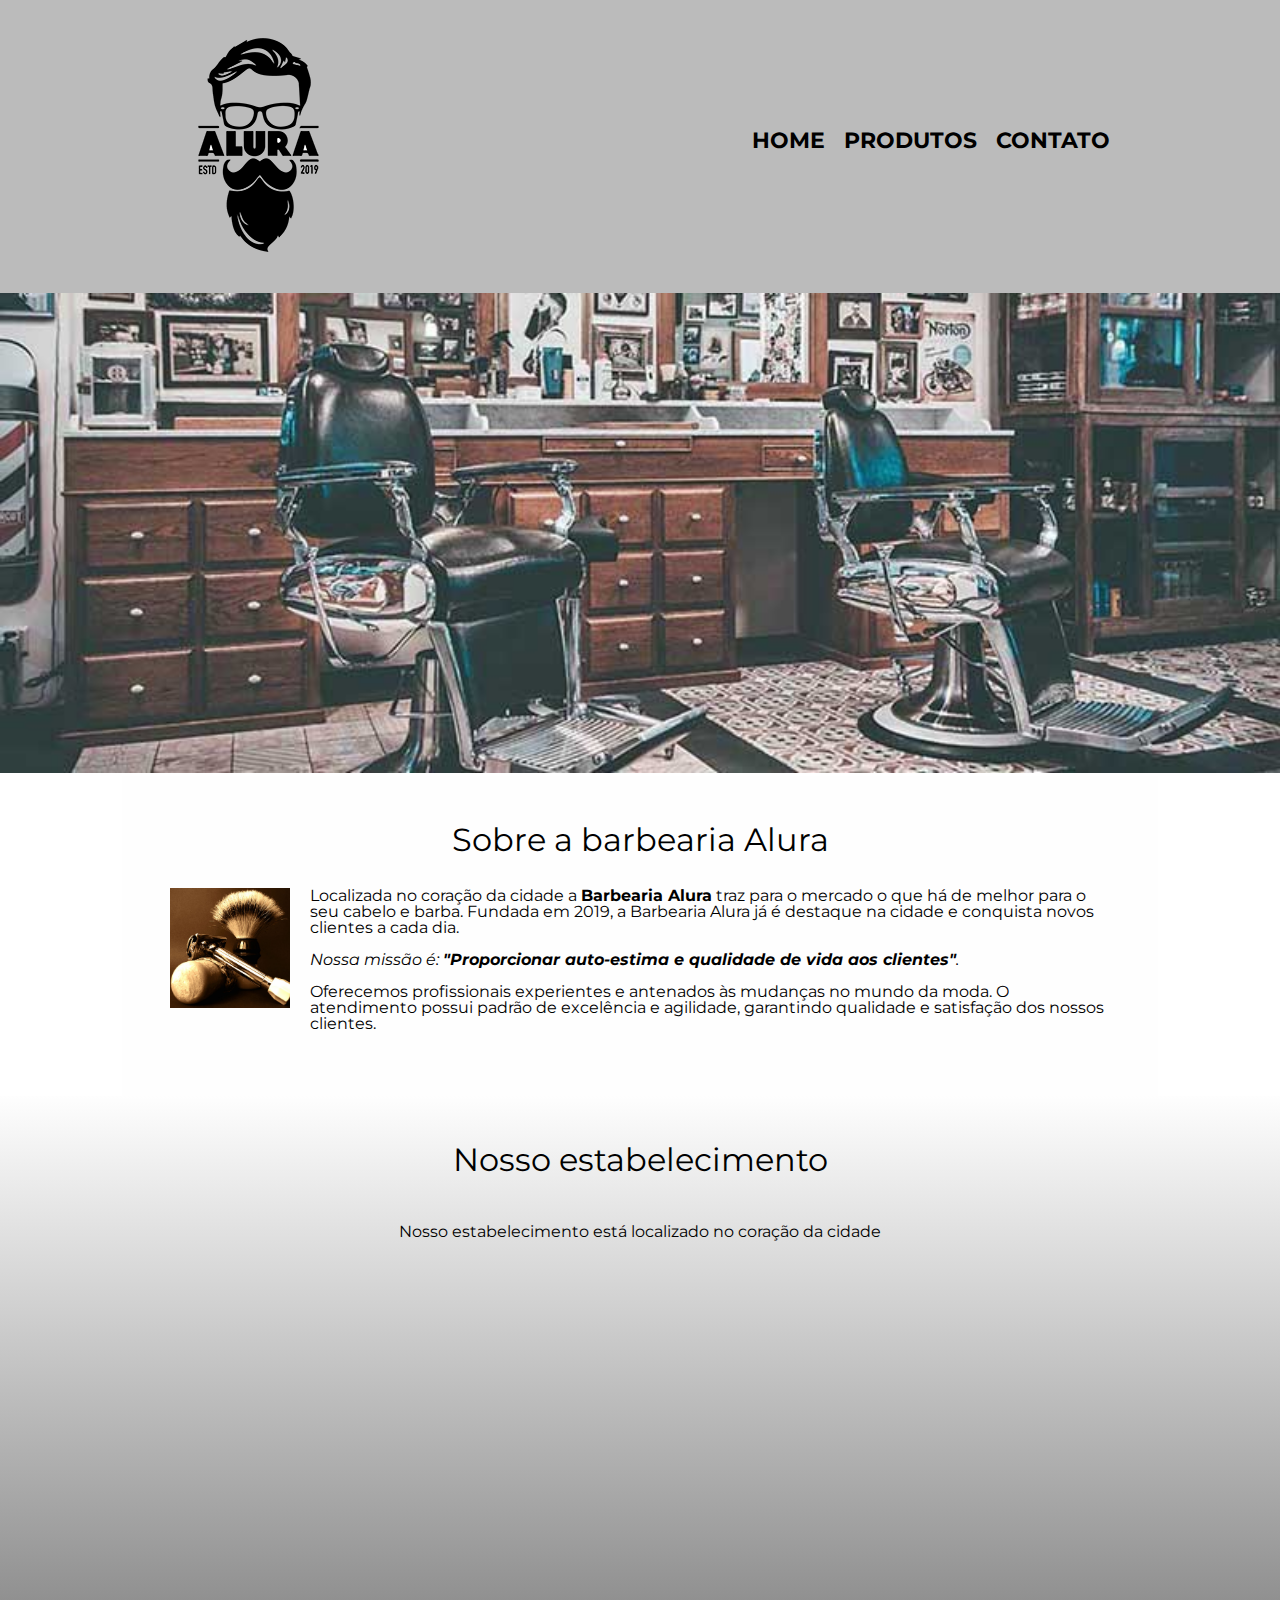
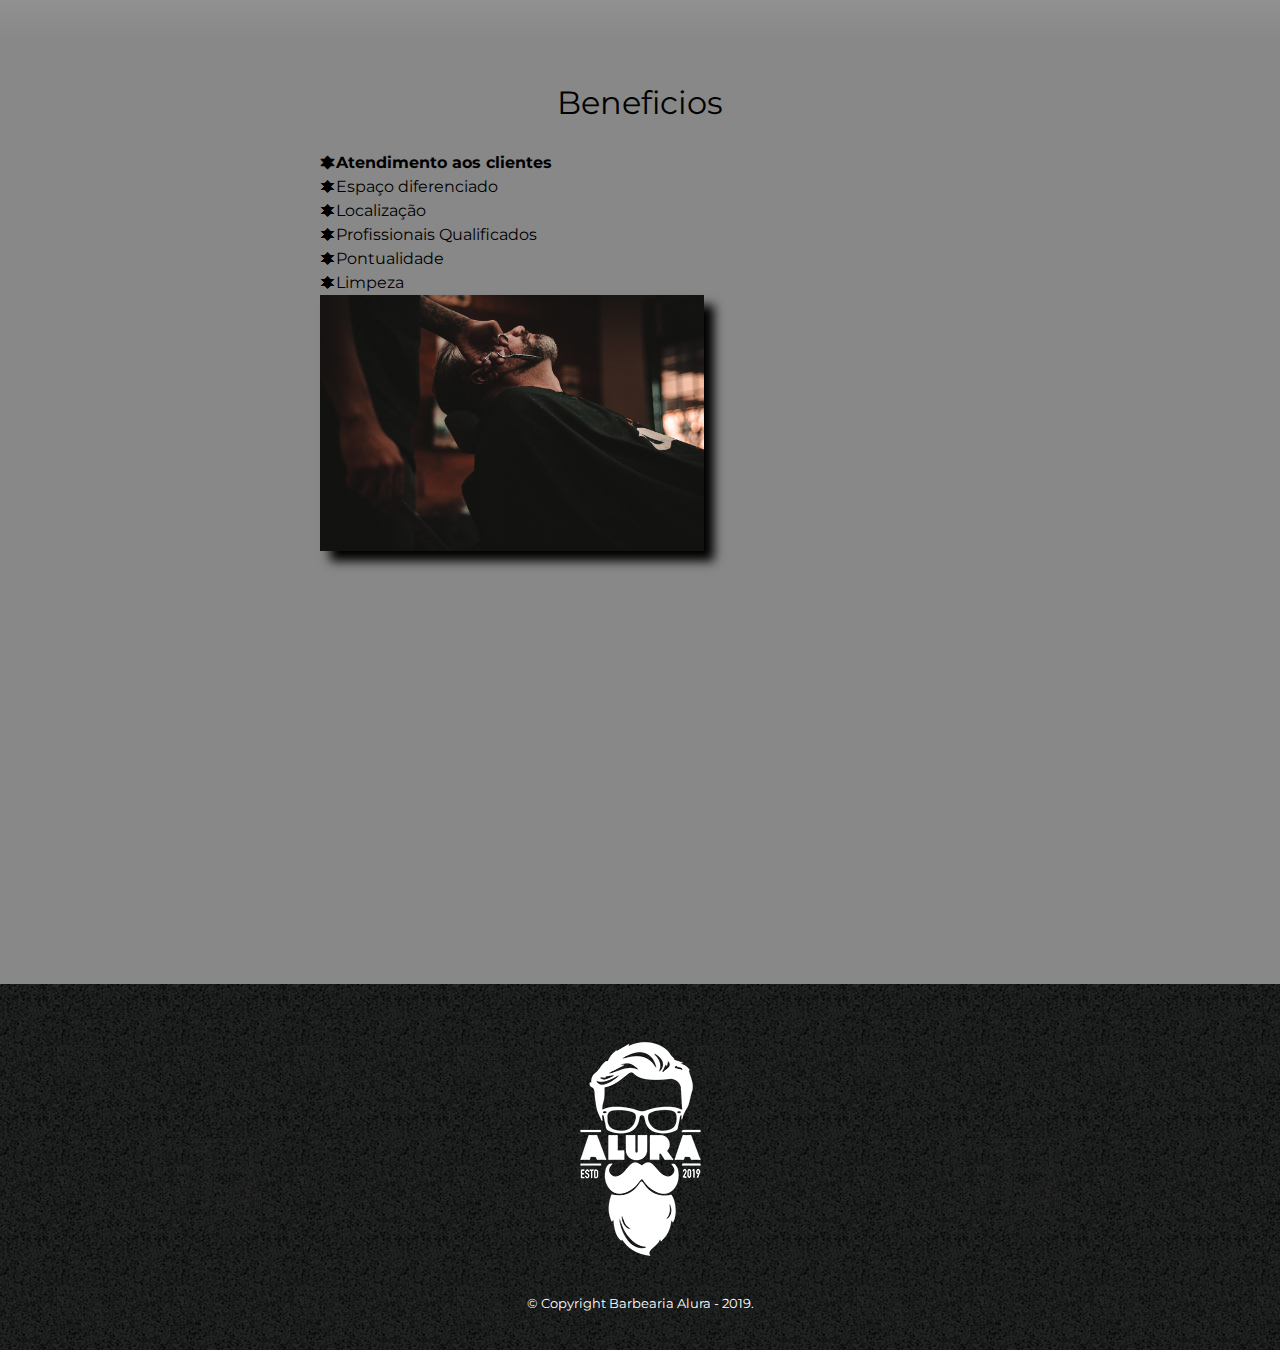
<file: index.html>
<!DOCTYPE html>
	<html lang="pt-br">
		<head>
			<meta charset="utf-8">
			<title>Barbearia Alura</title>
			<link rel="stylesheet" href="reset.css">
			<link rel="stylesheet" href="style.css">

			<link href="https://fonts.googleapis.com/css2?family=Montserrat&display=swap" rel="stylesheet">
		</head> 
		<body>
			<header>
				<div class="caixa">
					<h1><img src="logo.png"></h1>
					<nav>
						<ul>
							<li><a href="index.html">Home</a></li>
							<li><a href="produtos.html">Produtos</a></li>
							<li><a href="contato.html">Contato</a></li>
						</ul>
					</nav>
				</div>
			</header>

			<img class="banner" src="banner.jpg">

			<main>
				<section class="principal">
					<h2 class="titulo-principal">Sobre a barbearia Alura</h2>

				<img class="utensilios" src="utensilios.jpg">

				<p> Localizada no coração da cidade a <strong>Barbearia Alura</strong> traz para o mercado o que há de melhor para o seu cabelo e barba. Fundada em 2019, a Barbearia Alura já é destaque na cidade e conquista novos clientes a cada dia.
				</p>	

				<p id="missao"><em>Nossa missão é: <strong>"Proporcionar auto-estima e qualidade de vida aos clientes"</strong>.</em>
				</p>

				<p>	Oferecemos profissionais experientes e antenados às mudanças no mundo da moda. O atendimento possui padrão de excelência e agilidade, garantindo qualidade e satisfação dos nossos clientes.
				</p> 

				</section>
				<section class="mapa">
					<h3 class="titulo-principal">Nosso estabelecimento</h3>
					<p>Nosso estabelecimento está localizado no coração da cidade</p>

					<div class="mapa-conteudo">
						<iframe src="https://www.google.com/maps/embed?pb=!1m16!1m12!1m3!1d29251.6395275133!2d-46.64986545837487!3d-23.588011744292483!2m3!1f0!2f0!3f0!3m2!1i1024!2i768!4f13.1!2m1!1salura%20sao%20paulo!5e0!3m2!1spt-BR!2sbr!4v1651613774161!5m2!1spt-BR!2sbr" width="100%" height="300" style="border:0;" allowfullscreen="" loading="lazy" referrerpolicy="no-referrer-when-downgrade"></iframe>
					</div>
				</section>
				<section class="beneficios">
					<h3 class="titulo-principal">Beneficios</h3>
					<div class="conteudo-beneficios">
						<ul class="lista-beneficios">
							<li class="itens">Atendimento aos clientes</li>
							<li class="itens">Espaço diferenciado</li>
							<li class="itens">Localização</li>
							<li class="itens">Profissionais Qualificados</li>
							<li class="itens">Pontualidade</li>
							<li class="itens">Limpeza</li>
						</ul>
						<img src="beneficios.jpg" class="imagem-beneficios">
					</div>

					<div class="video">
						<iframe width="560" height="315" src="https://www.youtube.com/embed/wcVVXUV0YUY" title="YouTube video player" frameborder="0" allow="accelerometer; autoplay; clipboard-write; encrypted-media; gyroscope; picture-in-picture" allowfullscreen></iframe>
					</div>
				</section>
			</main>	

				<footer>
					<img src="logo-branco.png">
					<p class="copyright">&copy; Copyright Barbearia Alura - 2019.</p>
				</footer>
		</body>
	</html>
</file>
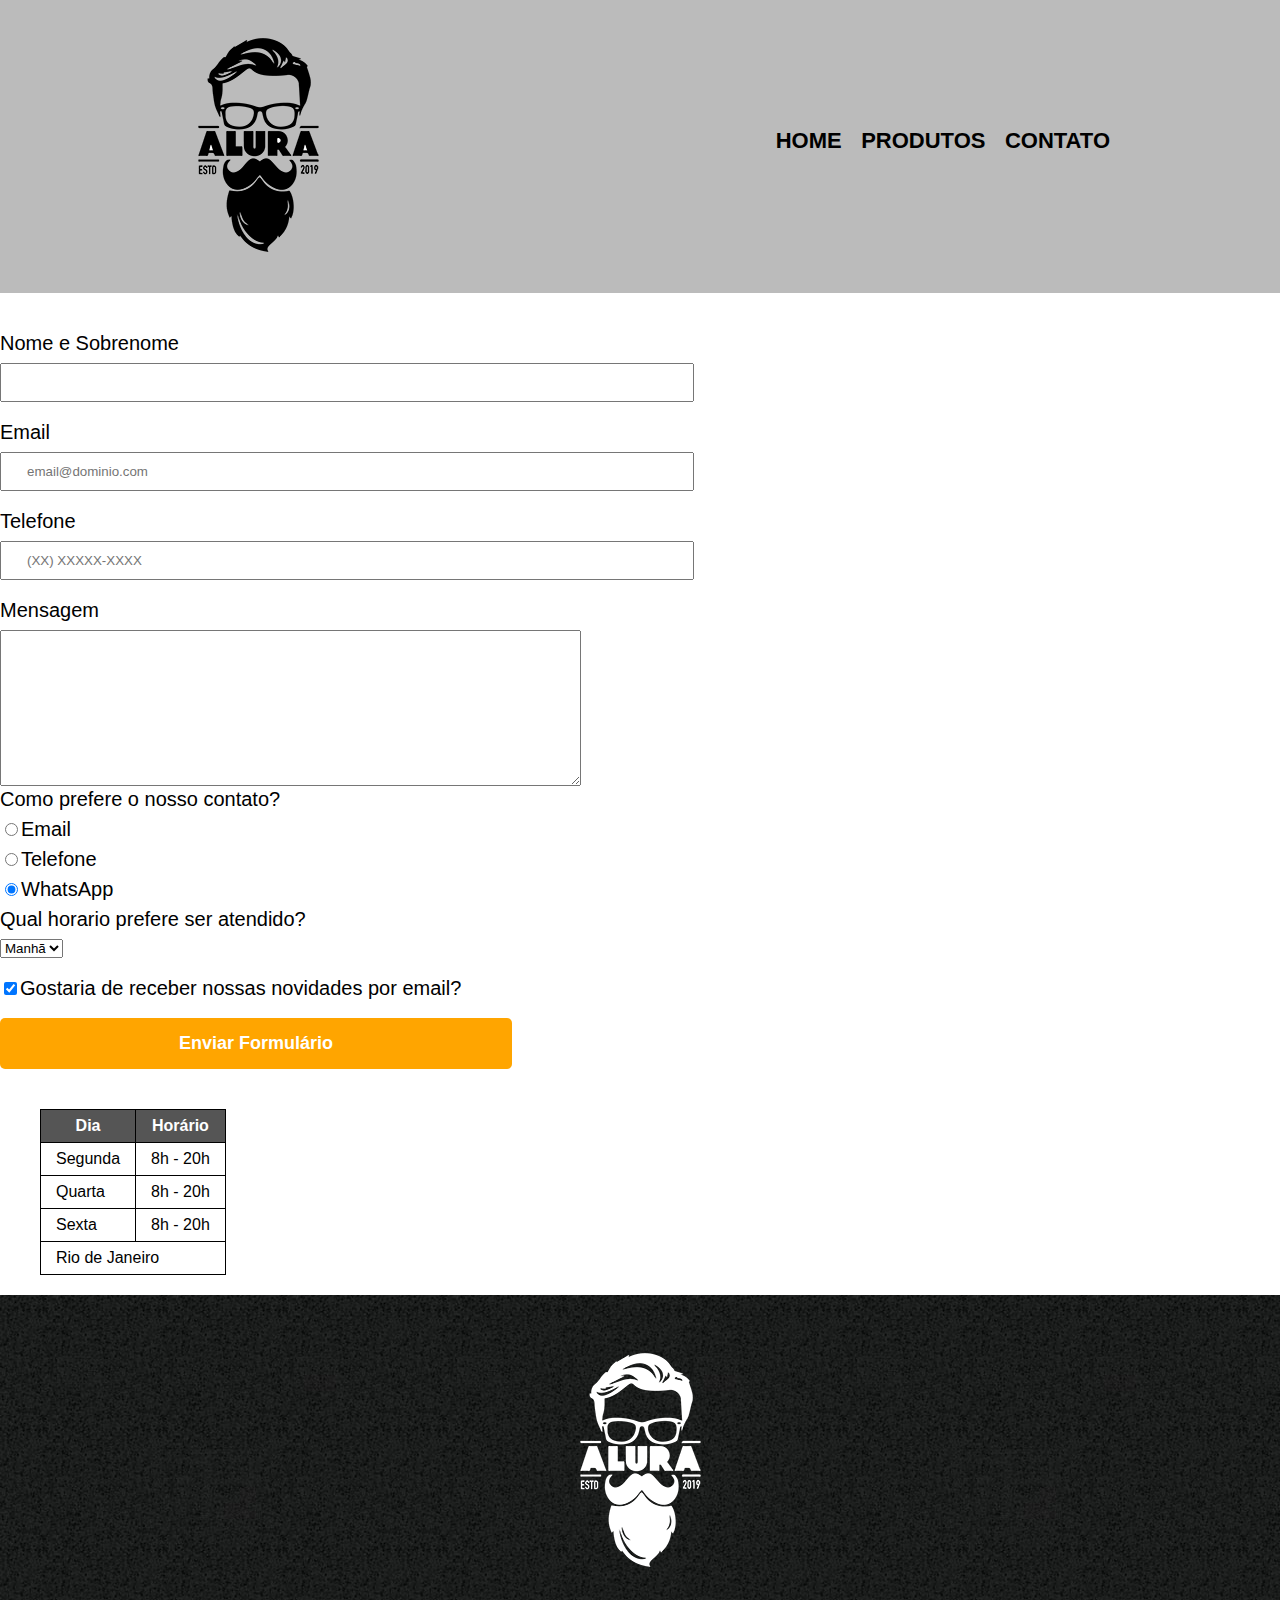
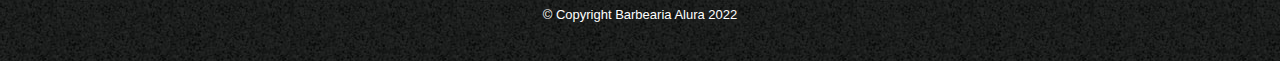
<file: contato.html>
<!DOCTYPE html>
<html lang="pt-br"> 
	<head>
		<meta charset="utf-8">
		<title>Contato-Barbearia Alura</title>
		<link rel="stylesheet" href="reset.css">
		<link rel="stylesheet" href="style.css">
	</head>
	<body>
		<header>
				<div class="caixa">
					<h1><img src="logo.png"></h1>
					<nav>
						<ul>
							<li><a href="index.html">Home</a></li>
							<li><a href="produtos.html">Produtos</a></li>
							<li><a href="contato.html">Contato</a></li>
						</ul>
					</nav>
				</div>
			</header>

			<main>
				<form>
					<label for="nomesobrenome">Nome e Sobrenome</label>
					<input type="text" id="nomesobrenome" class="input-padrao" required>

					<label for="email">Email</label>
					<input type="email" id="email" class="input-padrao" required placeholder="email@dominio.com">

					<label for="telefone">Telefone</label>
					<input type="tel" id="telefone" class="input-padrao" required placeholder="(XX) XXXXX-XXXX">

					<label for="mensagem">Mensagem</label>
					<textarea cols="70" rows="10" id="mensagem" ></textarea>
					

					<fieldset>
						<legend>Como prefere o nosso contato?</legend>

						<label for="radio-email"><input type="radio" name="contato" value="email" id="radio-email">Email</label>

						<label for="radio-telefone"><input type="radio" name="contato" value="telefone" id="radio-telefone">Telefone</label>

						<label for="radio-whatsapp"><input type="radio" name="contato" value="whatsapp" id="radio-whatsapp" checked>WhatsApp</label>

					</fieldset>

					<fieldset>
						<legend>Qual horario prefere ser atendido?</legend>
						<select> 
							<option>Manhã</option>
							<option>Tarde</option>
							<option>Noite</option>

						</select>
					</fieldset>

					<label class="checkbox"><input type="checkbox" checked>Gostaria de receber nossas novidades por email?</label>

					<input type="submit" value="Enviar Formulário" class="Enviar">
				</form>

				<table>
					<thead>
						<tr>
							<th>Dia</th>
							<th>Horário</th>
						</tr>
					</thead>

					<tbody>
						<tr>
							<td>Segunda</td>
							<td>8h - 20h</td>
						</tr>
						<tr>
							<td>Quarta</td>
							<td>8h - 20h</td>
						</tr>
						<tr>
							<td>Sexta</td>
							<td>8h - 20h</td>
						</tr>

						<tr>
							<td colspan="5">Rio de Janeiro</td>
						</tr>
					</tbody>
				</table>
			</main>
			<footer>
						<img src="logo-branco.png" alt="logo da barbearia Alura">
						<p class="copyright">&copy; Copyright Barbearia Alura 2022</p>
				</footer>

	</body>

</html>
</file>
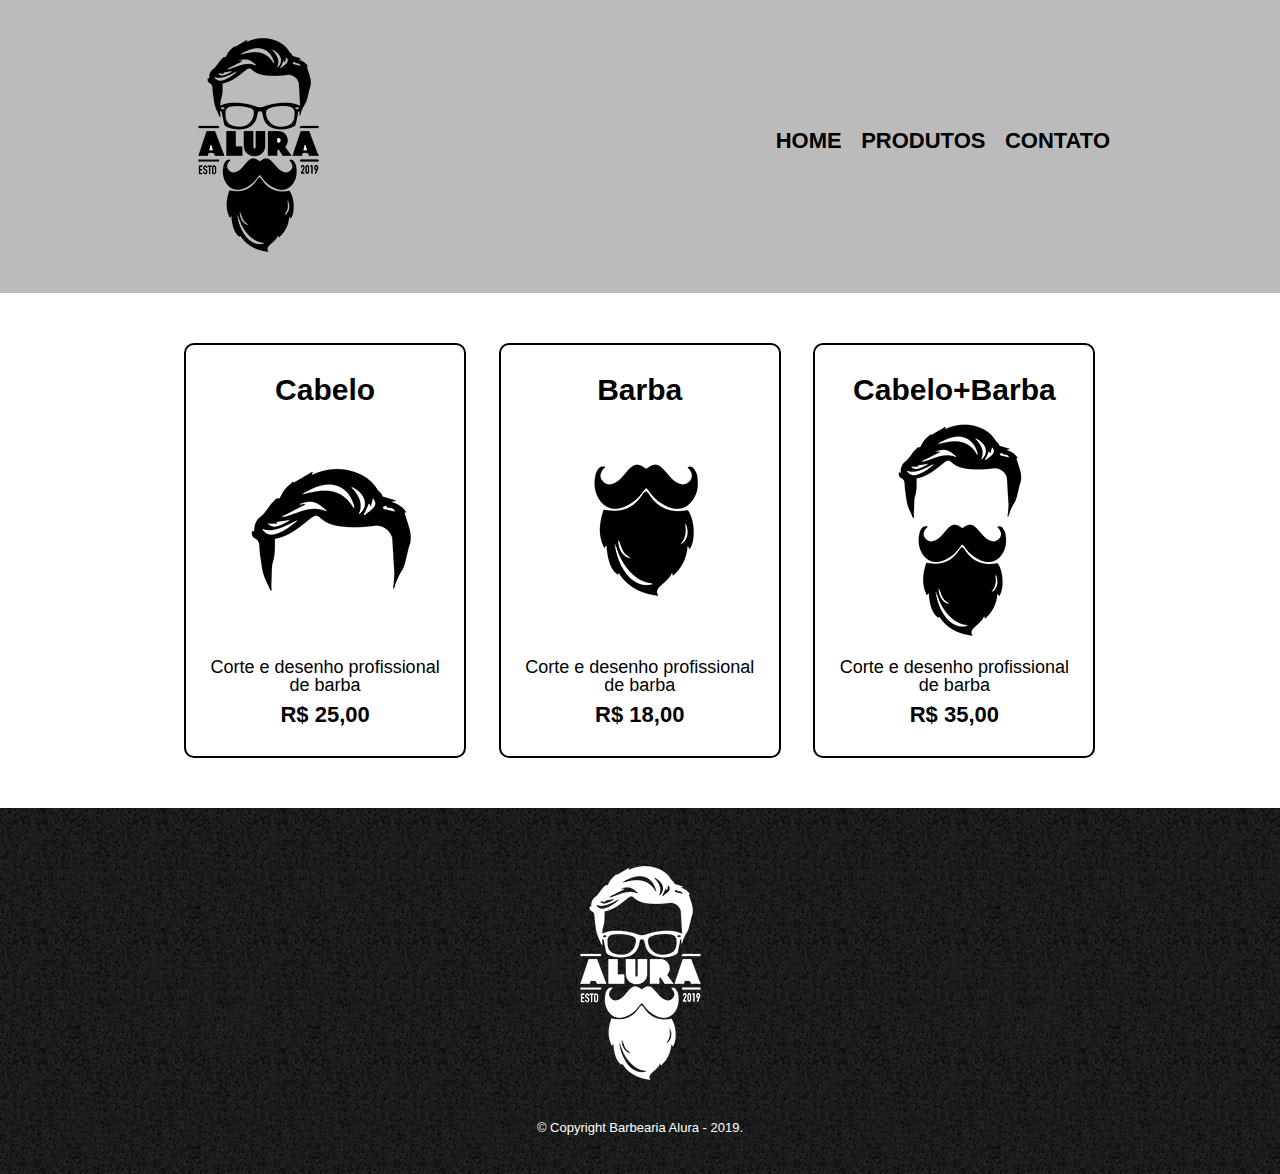
<file: produtos.html>
<!DOCTYPE html>
	<html lang="pt-br">

	<head>
		<meta charset="utf-8">
		<title> Produtos-Barbearia Alura </title>
		<link rel="stylesheet" href="reset.css"> 
		<link rel="stylesheet" href="style.css">
	</head> 

	<body>
		<header>
			<div class="caixa"> 
				<h1> <img src="logo.png"></h1>
				<nav>
					<ul>
						<li><a href="index.html">Home</a></li>
						<li><a href="produtos.html">Produtos</a></li>
						<li><a href="contato.html">Contato</a></li>
					</ul>
				</nav>
			</div>
		</header>

		<main>
			<ul class="produtos">
				<li>
					<h2>Cabelo</h2>
					<img src="cabelo.jpg">
					<p class="produtos-descricao">Corte e desenho profissional de barba</p>
					<p class="produtos-preco">R$ 25,00</p>
				</li>
				<li>
					<h2>Barba</h2>
					<img src="barba.jpg">
					<p class="produtos-descricao">Corte e desenho profissional de barba</p>
					<p class="produtos-preco">R$ 18,00</p>
				</li>
				<li>
					<h2>Cabelo+Barba</h2>
					<img src="cabelo+barba.jpg">
					<p class="produtos-descricao">Corte e desenho profissional de barba</p>
					<p class="produtos-preco">R$ 35,00</p>
				</li>
			</ul>
		</main>
		<footer>
			<img src="logo-branco.png">
			<p class="copyright">&copy; Copyright Barbearia Alura - 2019.</p>
		</footer>
	</body>
	</html>
</file>
<file: style.css>
/* estilo da pagina "Home" pt1*/

body {
	font-family: "Montserrat", sans-serif;
}

header {
	background: #BBBBBB;
	padding: 20px 0;
}

.caixa {
	position: relative;
	width: 940px;
	margin: 0 auto;
}

nav {
	position: absolute;
	top: 110px;
	right: 0;
}

nav li {
	display: inline;
	margin: 0 0 0 15px;
}

nav a {
	text-transform: uppercase;
	color: #000000;
	font-weight:  bold;
	font-size:  22px;
	text-decoration: none;
}

nav a:hover {
	color: #C78C19;
	text-decoration: underline;
}

/*estilo da pagina "produtos" */

.produtos {
	width:  940px;
	margin:  0 auto;
	padding:  50px 0;
}

.produtos li {
	display:  inline-block;
	text-align: center;
	width: 30%;
	vertical-align: top;
	margin: 0 1.5%;
	padding: 30px 20px;
	box-sizing: border-box;
	border: 2px solid #000000;
	border-radius: 10px;
}

.produtos li:hover {
	border-color: #C78C19;
}

.produtos li:active {
	border-color: #088C19;
}

.produtos li:hover h2 {
	font-size: 35px;
	font-weight: bold;
}

.produtos h2 {
	font-size: 30px;
	font-weight: bold;
}

.produtos-descricao {
	font-size: 18px;
}

.produtos-preco {
	font-size:  22px;
	font-weight: bold;
	margin-top:  10px;
}

footer {
	text-align: center;
	background: url("bg.jpg");
	padding: 40px 0;
}

.copyright {
	color: #FFFFFF;
	font-size: 13px;
	margin-top: 20px;
}

form {
	margin: 40px 0;
}

form label, form legend {
	display: block;
	font-size:  20px;
	margin: 0 0 10px;
}

.input-padrao {
	display: block;
	margin: 0 0 20px;
	padding: 10px 25px;
	width: 50%;
}

.checkbox {
	margin: 20px 0;
}

.Enviar {
	width: 40%;
	padding: 15px 0;
	background-color: orange;
	color: white;
	font-weight: bold;
	font-size: 18px;
	border: none;
	border-radius: 5px;
	transition: 1s all;
	cursor:  pointer;
}

.Enviar:hover {
	background: darkorange;
	transform: scale(1.2);
}

table {
	margin: 20px 40px;
}

thead {
	background: #555555;
	color:  white;
	font-weight: bold;
}

td, th {
	border: 1px solid #000000;
	padding: 8px 15px;
}

/* estilo da pagina "Home" pt2*/

.banner {
	width:  100%;
}

.principal {
	padding: 3em;
	background: #FEFEFE;
	width:  940px;
	margin:  0 auto;
}

.titulo-principal {
	text-align: center;
	font-size:  2em;
	margin:  0 0 1em;
	clear: left;
}

.principal p {
	margin:  0 0 1em;
}

.principal strong {
	font-weight:  bold;
}

.principal em {
	font-style:  italic;
}

.utensilios {
	width: 120px;
	float:  left;
	margin: 0px 20px 20px 0px;
}

.mapa {
	padding:  3em;
	background: linear-gradient(#FEFEFE, #888888);
}

.mapa-conteudo {
	width: 940px;
	margin: 0 auto;
}

.mapa p {
	margin: 3em 0;
	text-align:  center;
}

.beneficios {
	padding:  3em 0;
	background: #888888;
}

.conteudo-beneficios {
	width:  640px;
	margin: 0 auto;
}

.lista-beneficios {
	width:  40%;
	display:  inline-block;
	vertical-align: top;
}

.itens {
	line-height: 1.5;
}

.itens:first-child {
	font-weight: bold;
}

.itens:before {
	content: "🟌";
}

.imagem-beneficios {
	width:  60%;
	opacity: 1;
	transition: 400ms;
	box-shadow: 10px 10px 10px #000000;
}

.imagem-beneficios:hover {
	opacity: 0.3;
}

.video {
	width: 560px;
	margin:  2em auto;
}

@media screen and (max-width: 480px) {
    .caixa, .principal, .conteudo-beneficios, .mapa-conteudo, .video {
        width: auto;
    }

    h1 {
    	text-align:  center;
    }

    nav {
    	position: static;
    }

    .lista-beneficios, .imagem-beneficios {	
    	widht:  100%;
    }
</file>
